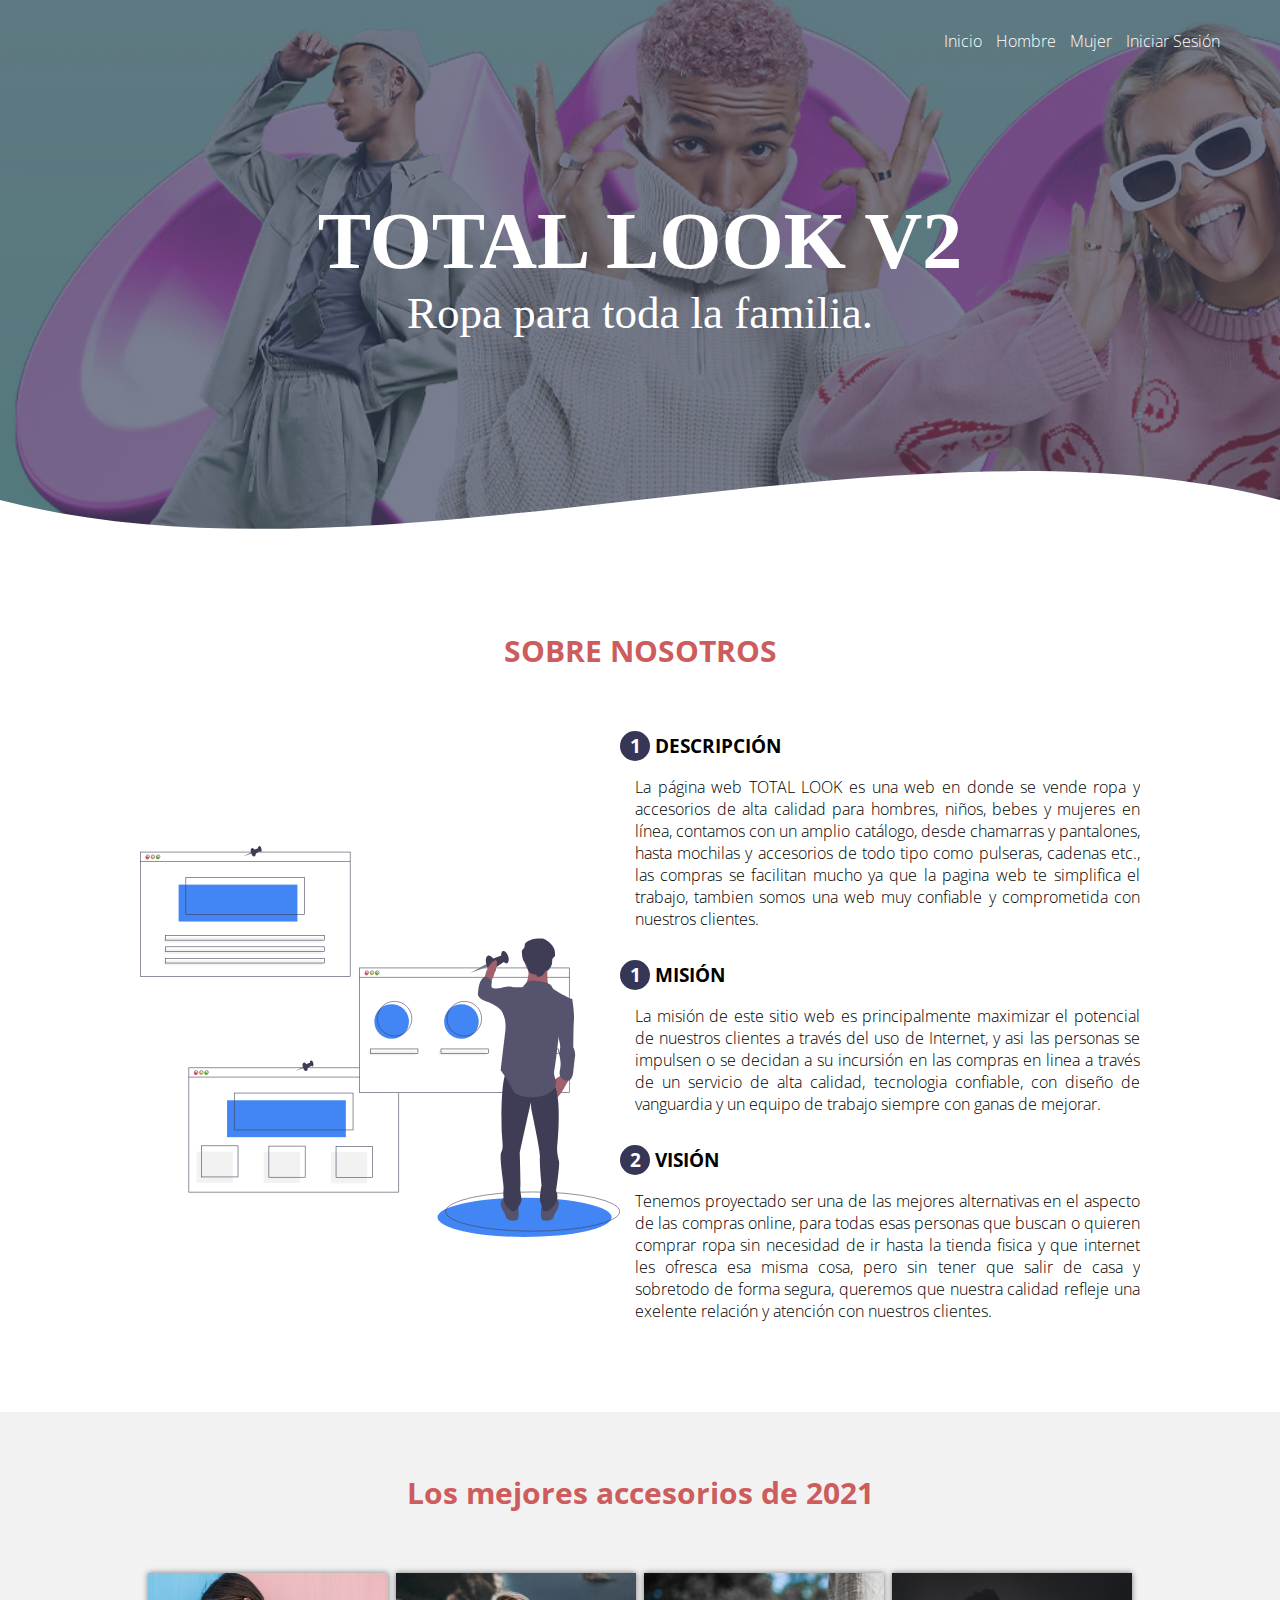
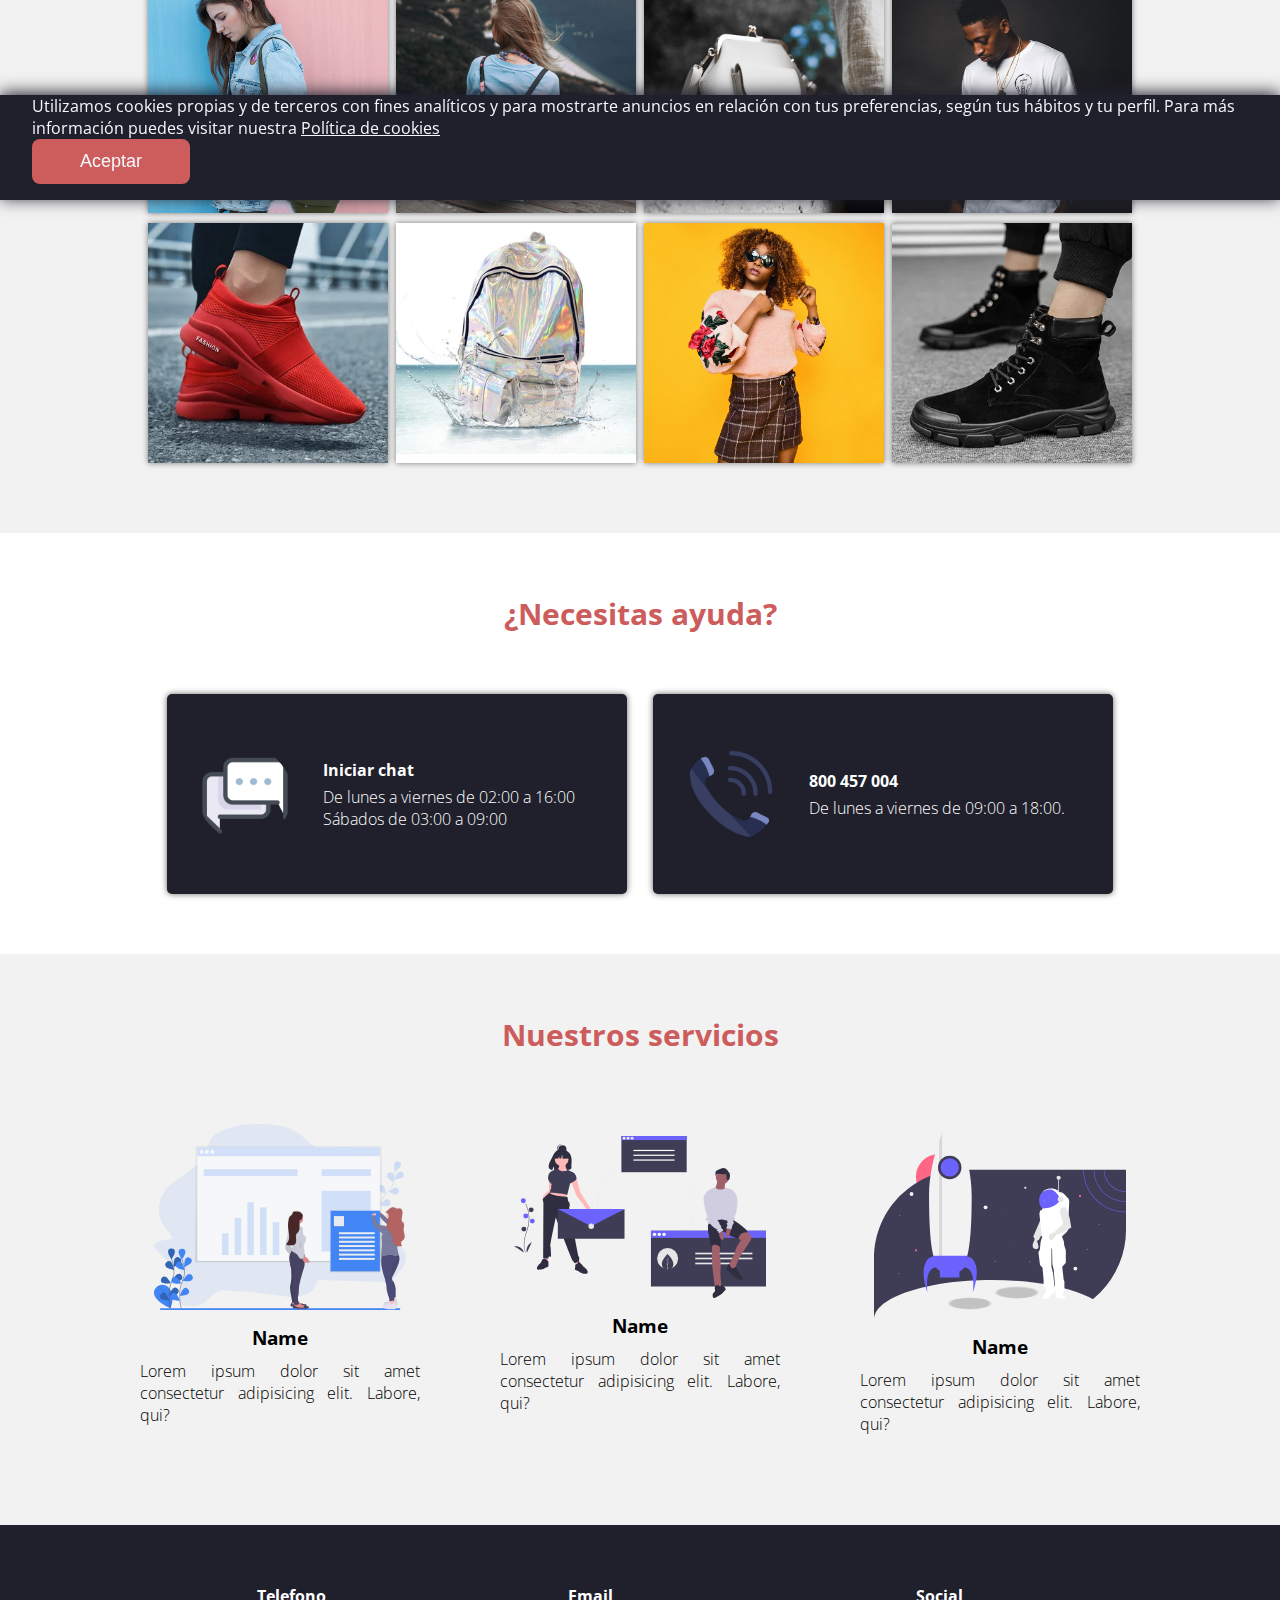
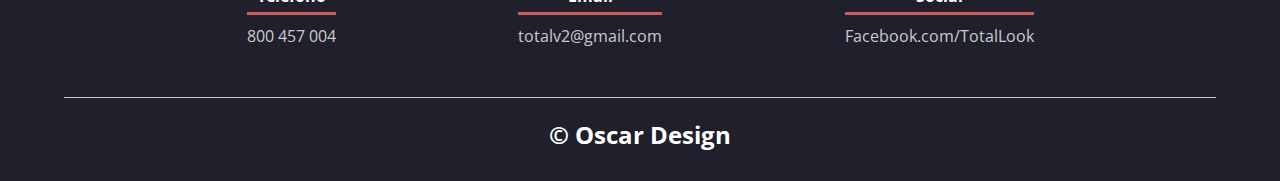
<file: index.html>
<!DOCTYPE html>
<html lang="es">

<head>
    <script src="https://ajax.googleapis.com/ajax/libs/jquery/3.3.1/jquery.min.js"></script>
    <meta charset="UTF-8">
    <meta name="viewport" content="width=device-width, initial-scale=1.0">
    <meta http-equiv="X-UA-Compatible" content="ie=edge">
    <title>Total Look 2.0</title>
    <link rel="shortcut icon" href="img/minilogo.png" type="image/x-icon">
    <link rel="stylesheet" href="css/estilos.css">
    <link href="https://fonts.googleapis.com/css?family=Open+Sans:300,400,700,800&display=swap" rel="stylesheet">
</head>
<body>
    <header>
        <nav>
            <a href="index.html">Inicio</a>
            <a href="hombre.html">Hombre</a>
            <a href="mujer.html">Mujer</a>
            <a href="formulario.html">Iniciar Sesión</a>
        </nav>
        <section class="textos-header">
          <font face="Candara" size="8"><h1>TOTAL LOOK V2</h1></font>
          <font face="Candara" size="8"><h2>Ropa para toda la familia.</h2></font>
        </section>
        <div class="wave" style="height: 150px; overflow: hidden;"><svg viewBox="0 0 500 150" preserveAspectRatio="none"
                style="height: 100%; width: 100%;">
                <path d="M0.00,49.98 C150.00,150.00 349.20,-50.00 500.00,49.98 L500.00,150.00 L0.00,150.00 Z"
                    style="stroke: none; fill: #fff;"></path>
            </svg></div>
    </header>
    <main>
        <section class="contenedor info-pagina">
            <h2 class="titulo">SOBRE NOSOTROS</h2>
            <div class="contenedor-info-pagina">
                <img src="img/ilustracion2.svg" alt="" class="imagen-info-pag">
                <div class="contenido-textos">
                    <h3><span>1</span>DESCRIPCIÓN</h3>
                    <p>La página web TOTAL LOOK es una web en donde se vende ropa y accesorios de alta calidad para hombres, niños, bebes y mujeres en línea,
                      contamos con un amplio catálogo, desde chamarras y pantalones, hasta mochilas y accesorios de todo tipo como pulseras, cadenas etc.,
                      las compras se facilitan mucho ya que la pagina web te simplifica el trabajo, tambien somos una web muy confiable y comprometida
                      con nuestros clientes.</p>
                      <h3><span>1</span>MISIÓN</h3>
                      <p>La misión de este sitio web es principalmente maximizar el potencial de nuestros clientes a través del uso de Internet, y asi las
                        personas se impulsen o se decidan a su incursión en las compras en linea a través de un servicio de alta calidad, tecnologia confiable,
                        con diseño de vanguardia y un equipo de trabajo siempre con ganas de mejorar.</p>
                    <h3><span>2</span>VISIÓN</h3>
                    <p>Tenemos proyectado ser una de las mejores alternativas en el aspecto de las compras online, para todas esas personas que buscan o quieren
                       comprar ropa sin necesidad de ir hasta la tienda fisica y que internet les ofresca esa misma cosa, pero sin tener que salir de casa y sobretodo
                       de forma segura, queremos que nuestra calidad refleje una exelente relación y atención con nuestros clientes.</p>
                </div>
            </div>
        </section>
        <section class="portafolio">
            <div class="contenedor">
                <h2 class="titulo">Los mejores accesorios de 2021</h2>
                <div class="galeria-port">
                    <div class="imagen-port">
                        <img src="img/img1.jpg" alt="">
                        <div class="hover-galeria">
                            <img src="img/icono1.png" alt="">
                            <p>Click aquí</p>
                        </div>
                    </div>
                    <div class="imagen-port">
                        <img src="img/img2.jpg" alt="">
                        <div class="hover-galeria">
                            <img src="img/icono1.png" alt="">
                            <p>Click aquí</p>
                        </div>
                    </div>
                    <div class="imagen-port">
                        <img src="img/img3.jpg" alt="">
                        <div class="hover-galeria">
                            <img src="img/icono1.png" alt="">
                            <p>Click aquí</p>
                        </div>
                    </div>
                    <div class="imagen-port">
                        <img src="img/img4.jpg" alt="">
                        <div class="hover-galeria">
                            <img src="img/icono1.png" alt="">
                            <p>Click aquí</p>
                        </div>
                    </div>
                    <div class="imagen-port">
                        <img src="img/img5.jpg" alt="">
                        <div class="hover-galeria">
                            <img src="img/icono1.png" alt="">
                            <p>Click aquí</p>
                        </div>
                    </div>
                    <div class="imagen-port">
                        <img src="img/img6.jpg" alt="">
                        <div class="hover-galeria">
                            <img src="img/icono1.png" alt="">
                            <p>Click aquí</p>
                        </div>
                    </div>
                    <div class="imagen-port">
                        <img src="img/img7.jpg" alt="">
                        <div class="hover-galeria">
                            <img src="img/icono1.png" alt="">
                            <p>Click aquí</p>
                        </div>
                    </div>
                    <div class="imagen-port">
                        <img src="img/img8.jpg" alt="">
                        <div class="hover-galeria">
                            <img src="img/icono1.png" alt="">
                            <p>Click aquí</p>
                        </div>
                    </div>
                </div>
            </div>
        </section>
        <section class="clientes contenedor">
            <h2 class="titulo">¿Necesitas ayuda?</h2>
            <div class="cards">
                <div class="card">
                    <img src="img/chat.jpg" alt="imagen de chat de contacto">
                    <div class="contenido-texto-card">
                        <h4>Iniciar chat</h4>
                        <p>De lunes a viernes de 02:00 a 16:00 Sábados de 03:00 a 09:00</p>
                    </div>
                </div>
                <div class="card">
                    <img src="img/telefono.png" alt="imagen de telefono de contacto">
                    <div class="contenido-texto-card">
                        <h4>800 457 004</h4>
                        <p>De lunes a viernes de 09:00 a 18:00.</p>
                    </div>
                </div>
            </div>
        </section>
        <section class="about-services">
            <div class="contenedor">
                <h2 class="titulo">Nuestros servicios</h2>
                <div class="servicio-cont">
                    <div class="servicio-ind">
                        <img src="img/ilustracion1.svg" alt="">
                        <h3>Name</h3>
                        <p>Lorem ipsum dolor sit amet consectetur adipisicing elit. Labore, qui?</p>
                    </div>
                    <div class="servicio-ind">
                        <img src="img/ilustracion4.svg" alt="">
                        <h3>Name</h3>
                        <p>Lorem ipsum dolor sit amet consectetur adipisicing elit. Labore, qui?</p>
                    </div>
                    <div class="servicio-ind">
                        <img src="img/ilustracion3.svg" alt="">
                        <h3>Name</h3>
                        <p>Lorem ipsum dolor sit amet consectetur adipisicing elit. Labore, qui?</p>
                    </div>
                </div>
            </div>
        </section>
    </main>
    <footer>
        <div class="contenedor-footer">
            <div class="content-foo">
                <h4>Telefono</h4>
                <p>800 457 004</p>
            </div>
            <div class="content-foo">
                <h4>Email</h4>
                <p>totalv2@gmail.com</p>
            </div>
            <div class="content-foo">
                <h4>Social</h4>
                <p>Facebook.com/TotalLook</p>
            </div>
        </div>
        <h2 class="titulo-final">&copy; Oscar Design </h2>
    </footer>
    <!--Cookies-->
          <div class="cookie-container">
            <p>
              Utilizamos cookies propias y de terceros con fines analíticos y para mostrarte anuncios en 
              relación con tus preferencias, según tus hábitos y tu perfil. Para más información puedes 
              visitar nuestra
              <a hreflang="es" href="aviso-cookies.html">Política de cookies</a>
            </p>
      
            <button class="cookie-btn">
              Aceptar
            </button>
          </div>
      
          <script src="js/cookie.js"></script>
</body>
</html>
</file>
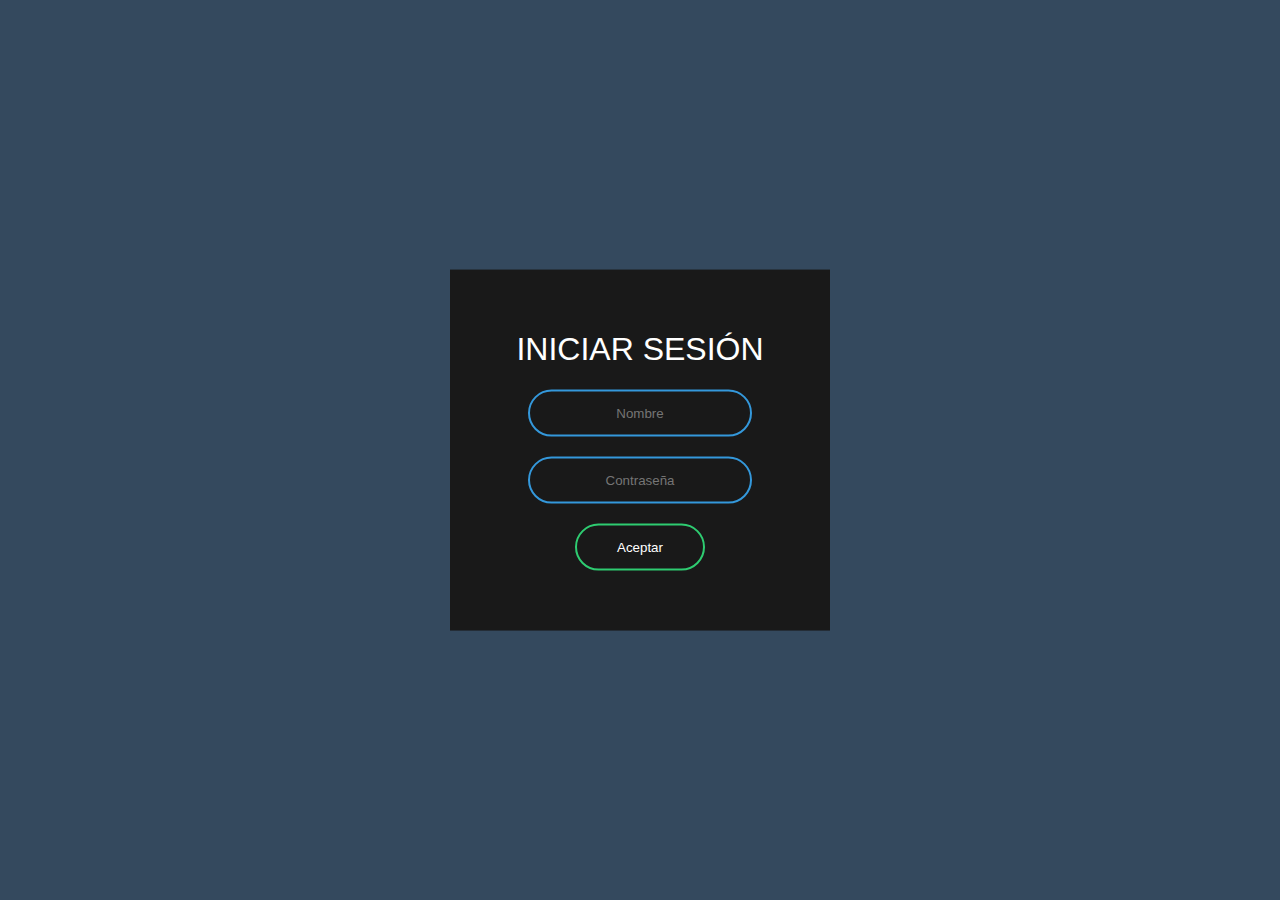
<file: formulario.html>
<!DOCTYPE html>
<html lang="en" dir="ltr">
  <head>
    <meta charset="utf-8">
    <title>َInicio de sesión</title>
    <link rel="stylesheet" href="css/formulario.css">
    <link rel="shortcut icon" href="img/minilogo.png" type="image/x-icon">
  </head>
  <body>

<form class="box" action="validar.php" method="post">
  <h1>Iniciar Sesión</h1>
  <input type="text" name="usuario" placeholder="Nombre">
  <input type="password" name="clave" placeholder="Contraseña">
  <input type="submit" name="aceptar" value="Aceptar">
<script src="js/script.js" ></script><!--Funciones js adjuntas-->
  </body>
</html>
</file>
<file: css/estilos.css>
/*Estilo de la pagina principal*/
* {
    margin: 0;
    padding: 0;
    box-sizing: border-box;
}

body {
    font-family: 'open sans';
}

.contenedor {
    padding: 60px 0;
    width: 90%;
    max-width: 1000px;
    margin: auto;
    overflow: hidden;
}

.titulo {
    color: #CD5C5C;
    font-size: 30px;
    text-align: center;
    margin-bottom: 60px;
}


/* Header */
header {
    width: 100%;
    height: 600px;
    background: #5D6D7E;
    background: -webkit-linear-gradient(to right, #363e59ab, #363e59ab), url(../img/portada.jpg);
    background: linear-gradient(to right, #363e59ab, #363e59ab), url(../img/portada.jpg);
    background-size: cover;
    background-attachment: fixed;
    position: relative;
}

nav{
    text-align: right;
    padding: 30px 50px 0 0;
}

nav > a{
    color:#fff;
    font-weight: 300;
    text-decoration: none;
    margin-right: 10px;
}

nav > a:hover{
    text-decoration: underline;
}

header .textos-header{
    display: flex;
    height: 430px;
    width: 100%;
    align-items: center;
    justify-content: center;
    flex-direction: column;
    text-align: center;
}

.textos-header h1{
    font-size: 80px;
    color:#fff;
}

.textos-header h2{
    font-size: 45px;
    font-weight: 300;
    color:#fff;
}

.wave{
    position: absolute;
    bottom: 0;
    width: 100%;
}

/* About us */

main .info-pagina{
    padding: 30px 0 60px 0;
}
.contenedor-info-pagina{
    display: flex;
    justify-content: space-evenly;
}

.imagen-info-pag{
    width: 48%;
}

.sobre-nosotros .contenido-textos{
    width: 48%;
}

.contenido-textos h3{
    margin-bottom: 15px;
}

.contenido-textos h3 span{
    background: #363657;
    color: #fff;
    border-radius: 50%;
    display: inline-block;
    text-align: center;
    width: 30px;
    height: 30px;
    padding: 2px;
    margin-right: 5px;
}

.contenido-textos p{
    padding: 0px 0px 30px 15px;
    font-weight: 300;
    text-align: justify;
}

/* Galeria */


.portafolio{
    background: #f2f2f2;
}

.galeria-port{
    display: flex;
    justify-content: space-evenly;
    flex-wrap: wrap;
}

.imagen-port{
    width: 24%;
    margin-bottom: 10px;
    overflow: hidden;
    position: relative;
    cursor: pointer;
    box-shadow: 0 0 6px 0 rgba(0, 0, 0, .5);
}

.imagen-port > img{
    width: 100%;
    height: 100%;
    object-fit: cover;
    display: block;
}

.hover-galeria{
    position: absolute;
    width: 100%;
    height: 100%;
    top: 0;
    transform: scale(0);
    background: rgba(34, 39, 52, 0.702);
    transition: transform .5s;
    display: flex;
    justify-content: center;
    align-items: center;
    flex-direction: column;
}

.hover-galeria img{
    width: 50px;
}

.hover-galeria p{
    color: #fff;
}

.imagen-port:hover .hover-galeria{
    transform: scale(1);
}

/* Clientes */

.cards{
    display: flex;
    justify-content: space-evenly;
}

.cards .card{
    background:#20202c;
    display: flex;
    width: 46%;
    height: 200px;
    align-items: center;
    justify-content: space-evenly;
    border-radius: 5px;
    box-shadow: 0 0 6px 0 rgba(0, 0, 0, 0.6);
}

.cards .card img{
    width: 100px;
    height: 100px;
    object-fit: cover;
    border: 3px solid#20202c;
    border-radius: 50%;
    display: block;
}

.cards .card > .contenido-texto-card{
    width: 60%;
    color: #fff;
}

.cards .card > .contenido-texto-card p{
    font-weight: 300;
    padding-top: 5px;
}

/*  Our team */

.about-services{
    background: #f2f2f2;
    padding-bottom: 30px;
}


.servicio-cont{
    display:flex;
    justify-content: space-between;
    align-items: center;
}

.servicio-ind{
    width: 28%;
    text-align: center;
}

.servicio-ind img{
    width: 90%;
}

.servicio-ind h3{
    margin: 10px 0;
}

.servicio-ind p{
    font-weight: 300;
    text-align: justify;
}

/* footer */

footer{
    background: #20202c;
    padding: 60px 0 30px 0;
    margin: auto;
    overflow: hidden;
}

.contenedor-footer{
    display: flex;
    width: 90%;
    justify-content: space-evenly;
    margin: auto;
    padding-bottom: 50px;
    border-bottom: 1px solid #ccc;
}

.content-foo{
    text-align: center;
}

.content-foo h4{
    color: #fff;
    border-bottom: 3px solid #CD5C5C;
    padding-bottom: 5px;
    margin-bottom: 10px;
}

.content-foo p{
    color: #ccc;
}

.titulo-final{
    text-align: center;
    font-size: 24px;
    margin: 20px 0 0 0;
    color: white;
}

@media screen and (max-width:900px){
    header{
        background-position: center;
    }

    .contenedor-sobre-nosotros{
        flex-direction: column;
        justify-content: center;
        align-items: center;
    }

    .sobre-nosotros .contenido-textos{
        width: 90%;
    }

    .imagen-about-us{
        width: 90%;
    }

    /* Galeria */

    .imagen-port{
        width: 44%;
    }

    /* Clientes */

    .cards{
        flex-direction: column;
        justify-content: center;
        align-items: center;
    }

    .cards .card{
        width: 90%;
    }

    .cards .card:first-child{
        margin-bottom: 30px;
    }

    /* servicios */

    .servicio-cont{
        justify-content: center;
        flex-direction: column;
    }

    .servicio-ind{
        width: 100%;
        text-align: center;
    }

    .servicio-ind:nth-child(1), .servicio-ind:nth-child(2){
        margin-bottom: 60px;
    }

    .servicio-ind img{
        width: 90%;
    }
}

@media screen and (max-width:500px){
    nav{
        text-align: center;
        padding: 30px 0 0 0;
    }

    nav > a{
        margin-right: 5px;
    }

    .textos-header h1{
        font-size: 35px;
    }

    .textos-header h2{
        font-size: 20px;
    }

    /* ABOUT US */

    .imagen-about-us{
        margin-bottom: 60px;
        width: 99%;
    }

    .sobre-nosotros .contenido-textos{
        width: 95%;
    }

    /* Galeria */

    .imagen-port{
        width: 95%;
    }

    /* Clients */

    .cards .card{
        height: 450px;
        display: flex;
        flex-direction: column;
        align-items: center;
    }

    .cards .card img{
        width: 90px;
        height: 90px;
    }

    /* Footer */

    .contenedor-footer{
        flex-direction: column;
        border: none;
    }

    .content-foo{
        margin-bottom: 20px;
        text-align: center;
    }

    .content-foo h4{
        border: none;
    }

    .content-foo p{
        color: #ccc;
        border-bottom: 1px solid #f2f2f2;
        padding-bottom: 20px;
    }

    .titulo-final{
        font-size: 20px;
    }
}

/*cookie*/
.wrapper {
    padding: 32px;
  }
  
  .cookie-container {
    position: fixed;
    bottom: -100%;
    left: 0;
    right: 0;
    background: rgb(32, 32, 44);
    color: #f5f6fa;
    padding: 0 32px;
    box-shadow: 0 -2px 16px rgb(32, 32, 44);
  
    transition: 400ms;
  }
  
  .cookie-container.active {
    bottom: 0;
  }
  
  .cookie-container a {
    color: #f5f6fa;
  }
  
  .cookie-btn {
    background: #CD5C5C;
    border: 0;
    color: #f5f6fa;
    padding: 12px 48px;
    font-size: 18px;
    margin-bottom: 16px;
    border-radius: 8px;
    cursor: pointer;
  }
</file>
<file: css/formulario.css>
/*Estilo del formulario*/
body{
    margin: 0;
    padding: 0;
    font-family: sans-serif;
    background: #34495e;
  }
  .box{
    width: 300px;
    padding: 40px;
    position: absolute;
    top: 50%;
    left: 50%;
    transform: translate(-50%,-50%);
    background: #191919;
    text-align: center;
  }
  .box h1{
    color: white;
    text-transform: uppercase;
    font-weight: 500;
  }
  .box input[type = "text"],.box input[type = "password"]{
    border:0;
    background: none;
    display: block;
    margin: 20px auto;
    text-align: center;
    border: 2px solid #3498db;
    padding: 14px 10px;
    width: 200px;
    outline: none;
    color: white;
    border-radius: 24px;
    transition: 0.25s;
  }
  .box input[type = "text"]:focus,.box input[type = "password"]:focus{
    width: 280px;
    border-color: #2ecc71;
  }
  .box input[type = "submit"]{
    border:0;
    background: none;
    display: block;
    margin: 20px auto;
    text-align: center;
    border: 2px solid #2ecc71;
    padding: 14px 40px;
    outline: none;
    color: white;
    border-radius: 24px;
    transition: 0.25s;
    cursor: pointer;
  }
  .box input[type = "submit"]:hover{
    background: #2ecc71;
  }
</file>
